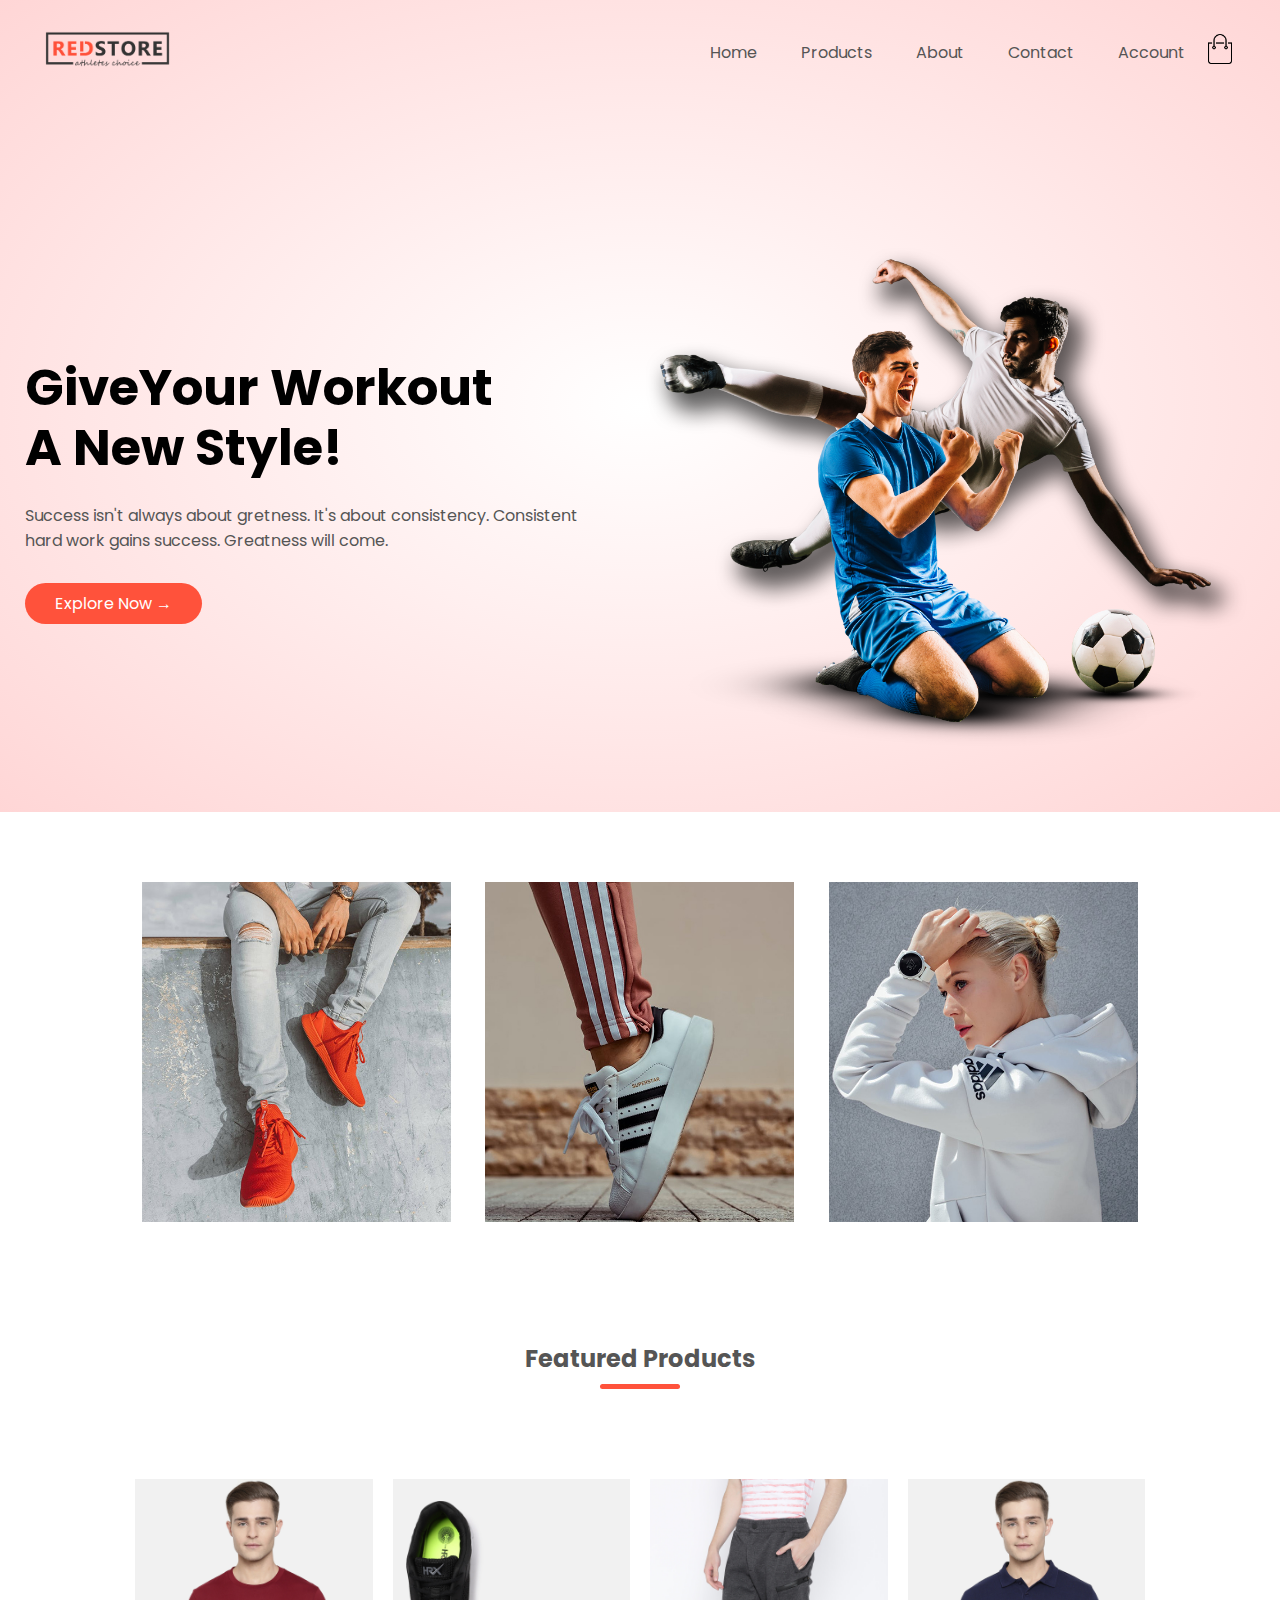
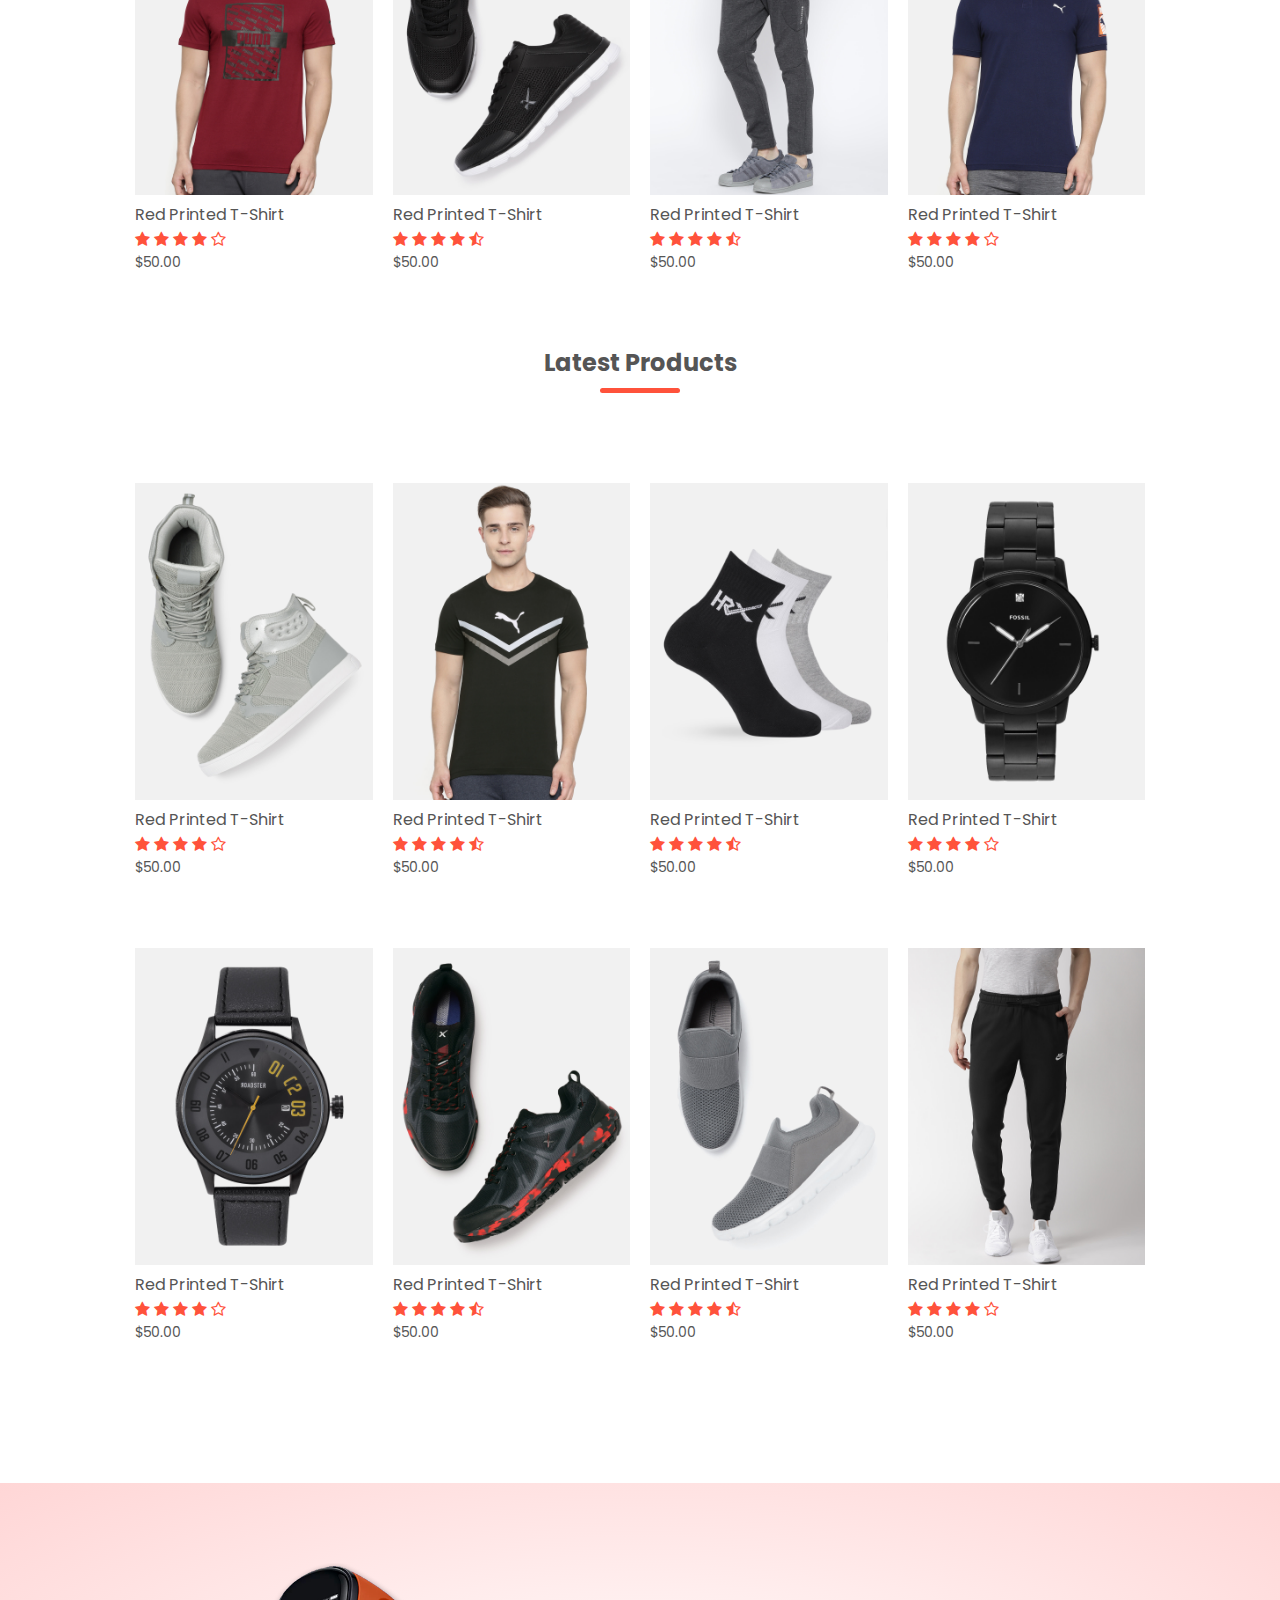
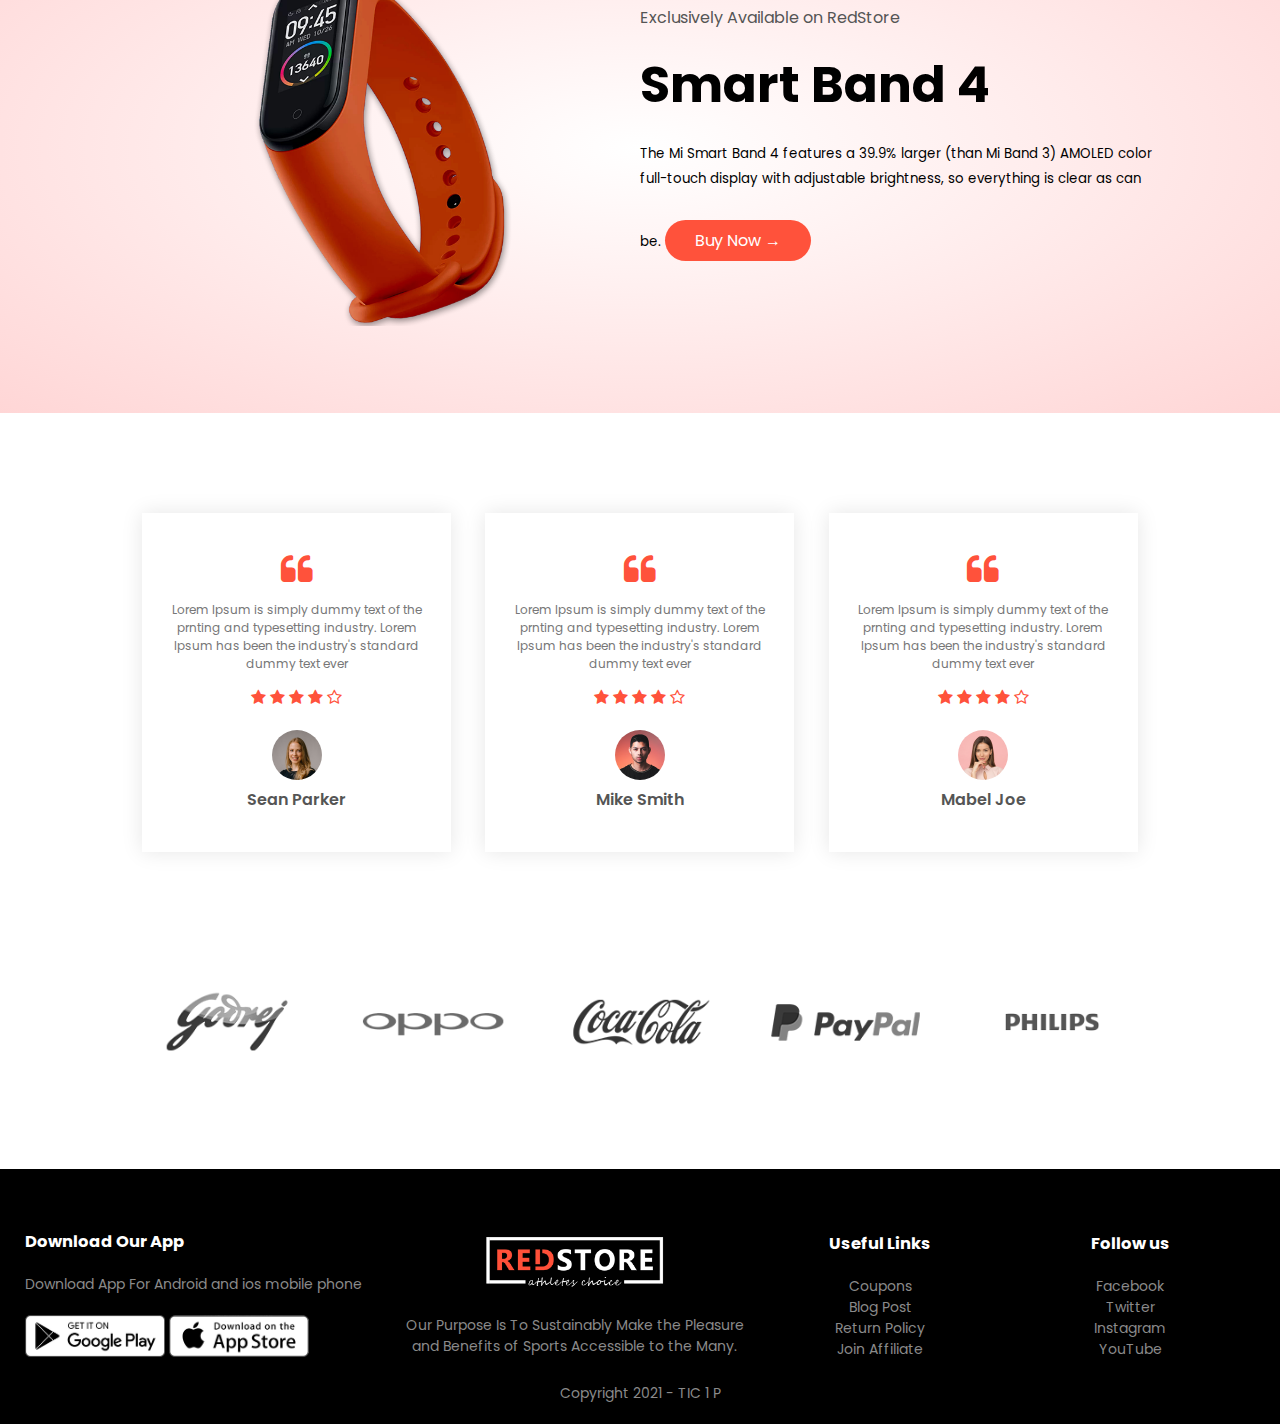
<file: index.html>
<!DOCTYPE html>
<html lang="en">
    <head>
        <meta charset="utf-8">
        <title>RedStore Home</title>
        <link rel="stylesheet" href="style.css">
        <link href="https://fonts.googleapis.com/css2?family=Poppins:wght@300;400;500;600;700&display=swap" rel="stylesheet">
        <link rel="stylesheet" href="https://stackpath.bootstrapcdn.com/font-awesome/4.7.0/css/font-awesome.min.css">

    </head>
    <body>
        <div class="header">
            <div class="container">
                <div class="navbar">
                    <div class="logo">
                        <a href="index.html">
                        <img src="images/logo.png" width="125px">
                        </a>
                    </div>
                    <nav>
                        <ul>
                            <li><a href="index.html">Home</a></li>
                            <li><a href="products.html">Products</a></li>
                            <li><a href="#">About</a></li>
                            <li><a href="#">Contact</a></li>
                            <li><a href="account.html">Account</a></li>
                        </ul>
                    </nav>
                    <a href="card.html"><img src="images/cart.png" width="30px" height="30px"></a>
                </div>
                <div class="row">
                    <div class="col-2">
                        <h1>GiveYour Workout <br/>A New Style!</h1>
                        <p>Success isn't always about gretness. It's about
                            consistency. Consistent <br/>hard work gains success.
                            Greatness will come.</p>
                        <a href="products.html" class="btn">Explore Now &#8594;</a>
                    </div>
                    <div class="col-2">
                        <img src="images/image1.png">
                    </div>
                </div>
            </div>
        </div>

        <!---------- featured categories -------->
        <div class="categories">
            <div class="small-container">
                <div class="row">
                    <div class="col-3">
                        <img src="images/category-1.jpg">
                    </div>
                    <div class="col-3">
                        <img src="images/category-2.jpg">
                    </div>
                    <div class="col-3">
                        <img src="images/category-3.jpg">
                    </div>
                </div>
            </div>
        </div>
        <!---------- featured Products -------->
        <div class="small-container">
            <h2 class="title">Featured Products</h2>
            <div class="row">
                <div class="col-4">
                    <a href="product-details.html"><img src="images/product-1.jpg"></a>
                    <a href="product-details.html"><h4>Red Printed T-Shirt</h4></a>
                    <div class="rating">
                        <i class="fa fa-star"></i>
                        <i class="fa fa-star"></i>
                        <i class="fa fa-star"></i>
                        <i class="fa fa-star"></i>
                        <i class="fa fa-star-o"></i>
                    </div>
                    <p>$50.00</p>
                </div>
                <div class="col-4">
                    <a href="product-details.html"><img src="images/product-2.jpg"></a>
                    <a href="product-details.html"><h4>Red Printed T-Shirt</h4></a>
                    <div class="rating">
                        <i class="fa fa-star"></i>
                        <i class="fa fa-star"></i>
                        <i class="fa fa-star"></i>
                        <i class="fa fa-star"></i>
                        <i class="fa fa-star-half-o"></i>
                    </div>
                    <p>$50.00</p>
                </div>
                <div class="col-4">
                    <a href="product-details.html"><img src="images/product-3.jpg"></a>
                    <a href="product-details.html"><h4>Red Printed T-Shirt</h4></a>
                    <div class="rating">
                        <i class="fa fa-star"></i>
                        <i class="fa fa-star"></i>
                        <i class="fa fa-star"></i>
                        <i class="fa fa-star"></i>
                        <i class="fa fa-star-half-o"></i>
                    </div>
                    <p>$50.00</p>
                </div>
                <div class="col-4">
                    <a href="product-details.html"><img src="images/product-4.jpg"></a>
                    <a href="product-details.html"><h4>Red Printed T-Shirt</h4></a>
                    <div class="rating">
                        <i class="fa fa-star"></i>
                        <i class="fa fa-star"></i>
                        <i class="fa fa-star"></i>
                        <i class="fa fa-star"></i>
                        <i class="fa fa-star-o"></i>
                    </div>
                    <p>$50.00</p>
                </div>
            </div>

            <h2 class="title">Latest Products</h2>
            <div class="row">
                <div class="col-4">
                    <a href="product-details.html"><img src="images/product-5.jpg"></a>
                    <a href="product-details.html"><h4>Red Printed T-Shirt</h4></a>
                    <div class="rating">
                        <i class="fa fa-star"></i>
                        <i class="fa fa-star"></i>
                        <i class="fa fa-star"></i>
                        <i class="fa fa-star"></i>
                        <i class="fa fa-star-o"></i>
                    </div>
                    <p>$50.00</p>
                </div>
                <div class="col-4">
                    <a href="product-details.html"><img src="images/product-6.jpg"></a>
                    <a href="product-details.html"><h4>Red Printed T-Shirt</h4></a>
                    <div class="rating">
                        <i class="fa fa-star"></i>
                        <i class="fa fa-star"></i>
                        <i class="fa fa-star"></i>
                        <i class="fa fa-star"></i>
                        <i class="fa fa-star-half-o"></i>
                    </div>
                    <p>$50.00</p>
                </div>
                <div class="col-4">
                    <a href="product-details.html"><img src="images/product-7.jpg"></a>
                    <a href="product-details.html"><h4>Red Printed T-Shirt</h4></a>
                    <div class="rating">
                        <i class="fa fa-star"></i>
                        <i class="fa fa-star"></i>
                        <i class="fa fa-star"></i>
                        <i class="fa fa-star"></i>
                        <i class="fa fa-star-half-o"></i>
                    </div>
                    <p>$50.00</p>
                </div>
                <div class="col-4">
                    <a href="product-details.html"><img src="images/product-8.jpg"></a>
                    <a href="product-details.html"><h4>Red Printed T-Shirt</h4></a>
                    <div class="rating">
                        <i class="fa fa-star"></i>
                        <i class="fa fa-star"></i>
                        <i class="fa fa-star"></i>
                        <i class="fa fa-star"></i>
                        <i class="fa fa-star-o"></i>
                    </div>
                    <p>$50.00</p>
                </div>
            </div>
            <div class="row">
                <div class="col-4">
                    <a href="product-details.html"><img src="images/product-9.jpg"></a>
                    <a href="product-details.html"><h4>Red Printed T-Shirt</h4></a>
                    <div class="rating">
                        <i class="fa fa-star"></i>
                        <i class="fa fa-star"></i>
                        <i class="fa fa-star"></i>
                        <i class="fa fa-star"></i>
                        <i class="fa fa-star-o"></i>
                    </div>
                    <p>$50.00</p>
                </div>
                <div class="col-4">
                    <a href="product-details.html"><img src="images/product-10.jpg"></a>
                    <a href="product-details.html"><h4>Red Printed T-Shirt</h4></a>
                    <div class="rating">
                        <i class="fa fa-star"></i>
                        <i class="fa fa-star"></i>
                        <i class="fa fa-star"></i>
                        <i class="fa fa-star"></i>
                        <i class="fa fa-star-half-o"></i>
                    </div>
                    <p>$50.00</p>
                </div>
                <div class="col-4">
                    <a href="product-details.html"><img src="images/product-11.jpg"></a>
                    <a href="product-details.html"><h4>Red Printed T-Shirt</h4></a>
                    <div class="rating">
                        <i class="fa fa-star"></i>
                        <i class="fa fa-star"></i>
                        <i class="fa fa-star"></i>
                        <i class="fa fa-star"></i>
                        <i class="fa fa-star-half-o"></i>
                    </div>
                    <p>$50.00</p>
                </div>
                <div class="col-4">
                    <a href="product-details.html"><img src="images/product-12.jpg"></a>
                    <a href="product-details.html"><h4>Red Printed T-Shirt</h4></a>
                    <div class="rating">
                        <i class="fa fa-star"></i>
                        <i class="fa fa-star"></i>
                        <i class="fa fa-star"></i>
                        <i class="fa fa-star"></i>
                        <i class="fa fa-star-o"></i>
                    </div>
                    <p>$50.00</p>
                </div>
            </div>
        </div>

        <!---------- Offer -------->
        <div class="offer">
            <div class="small-container">
                <div class="row">
                    <div class="col-2">
                        <img src="images/exclusive.png" class="offer-img">
                    </div>
                    <div class="col-2">
                        <p>Exclusively Available on RedStore</p>
                        <h1>Smart Band 4</h1>
                        <small>The Mi Smart Band 4 features a 39.9% larger
                        (than Mi Band 3) AMOLED color full-touch display with adjustable
                        brightness, so everything is clear as can be.</small>
                        <a href="product-details.html" class="btn">Buy Now &#8594;</a>
                    </div>
                </div>
            </div>
        </div>

        <!---------- testimonial -------->
        <div class="testimonial">
            <div class="small-container">
                <div class="row">
                    <div class="col-3">
                        <i class="fa fa-quote-left"></i>
                        <p>Lorem Ipsum is simply dummy text of the prnting and typesetting industry.
                        Lorem Ipsum has been the industry's standard dummy text ever</p>
                        <div class="rating">
                            <i class="fa fa-star"></i>
                            <i class="fa fa-star"></i>
                            <i class="fa fa-star"></i>
                            <i class="fa fa-star"></i>
                            <i class="fa fa-star-o"></i>
                        </div>
                        <img src="images/user-1.png">
                        <h3>Sean Parker</h3>
                    </div>
                    <div class="col-3">
                        <i class="fa fa-quote-left"></i>
                        <p>Lorem Ipsum is simply dummy text of the prnting and typesetting industry.
                        Lorem Ipsum has been the industry's standard dummy text ever</p>
                        <div class="rating">
                            <i class="fa fa-star"></i>
                            <i class="fa fa-star"></i>
                            <i class="fa fa-star"></i>
                            <i class="fa fa-star"></i>
                            <i class="fa fa-star-o"></i>
                        </div>
                        <img src="images/user-2.png">
                        <h3>Mike Smith</h3>
                    </div>
                    <div class="col-3">
                        <i class="fa fa-quote-left"></i>
                        <p>Lorem Ipsum is simply dummy text of the prnting and typesetting industry.
                        Lorem Ipsum has been the industry's standard dummy text ever</p>
                        <div class="rating">
                            <i class="fa fa-star"></i>
                            <i class="fa fa-star"></i>
                            <i class="fa fa-star"></i>
                            <i class="fa fa-star"></i>
                            <i class="fa fa-star-o"></i>
                        </div>
                        <img src="images/user-3.png">
                        <h3>Mabel Joe</h3>
                    </div>
                </div>
            </div>
        </div>

        <!---------- testimonial -------->
        <div class="brands">
            <div class="small-container">
                <div class="row">
                    <div class="col-5">
                        <img src="images/logo-godrej.png">
                    </div>
                    <div class="col-5">
                        <img src="images/logo-oppo.png">
                    </div>
                    <div class="col-5">
                        <img src="images/logo-coca-cola.png">
                    </div>
                    <div class="col-5">
                        <img src="images/logo-paypal.png">
                    </div>
                    <div class="col-5">
                        <img src="images/logo-philips.png">
                    </div>
                </div>
            </div>
        </div>

        <!---------- footer -------->
        <div class="footer">
            <div class="container">
                <div class="row">
                    <div class="footer-col-1">
                        <h3>Download Our App</h3>
                        <p>Download App For Android and ios mobile phone</p>
                        <div class="app-logo">
                            <img src="images/play-store.png">
                            <img src="images/app-store.png">
                        </div>
                    </div>
                    <div class="footer-col-2">
                        <img src="images/logo-white.png">
                        <p>Our Purpose Is To Sustainably Make the Pleasure and
                        Benefits of Sports Accessible to the Many.</p>
                    </div>
                    <div class="footer-col-3">
                        <h3>Useful Links</h3>
                        <ul>
                            <li>Coupons</li>
                            <li>Blog Post</li>
                            <li>Return Policy</li>
                            <li>Join Affiliate</li>
                        </ul>
                    </div>
                    <div class="footer-col-4">
                        <h3>Follow us</h3>
                        <ul>
                            <li>Facebook</li>
                            <li>Twitter</li>
                            <li>Instagram</li>
                            <li>YouTube</li>
                        </ul>
                    </div>
                    <hr>
                    <p class="copyright">Copyright 2021 - TIC 1 P</p>
                </div>
            </div>
        </div>


    </body>
</html>
</file>
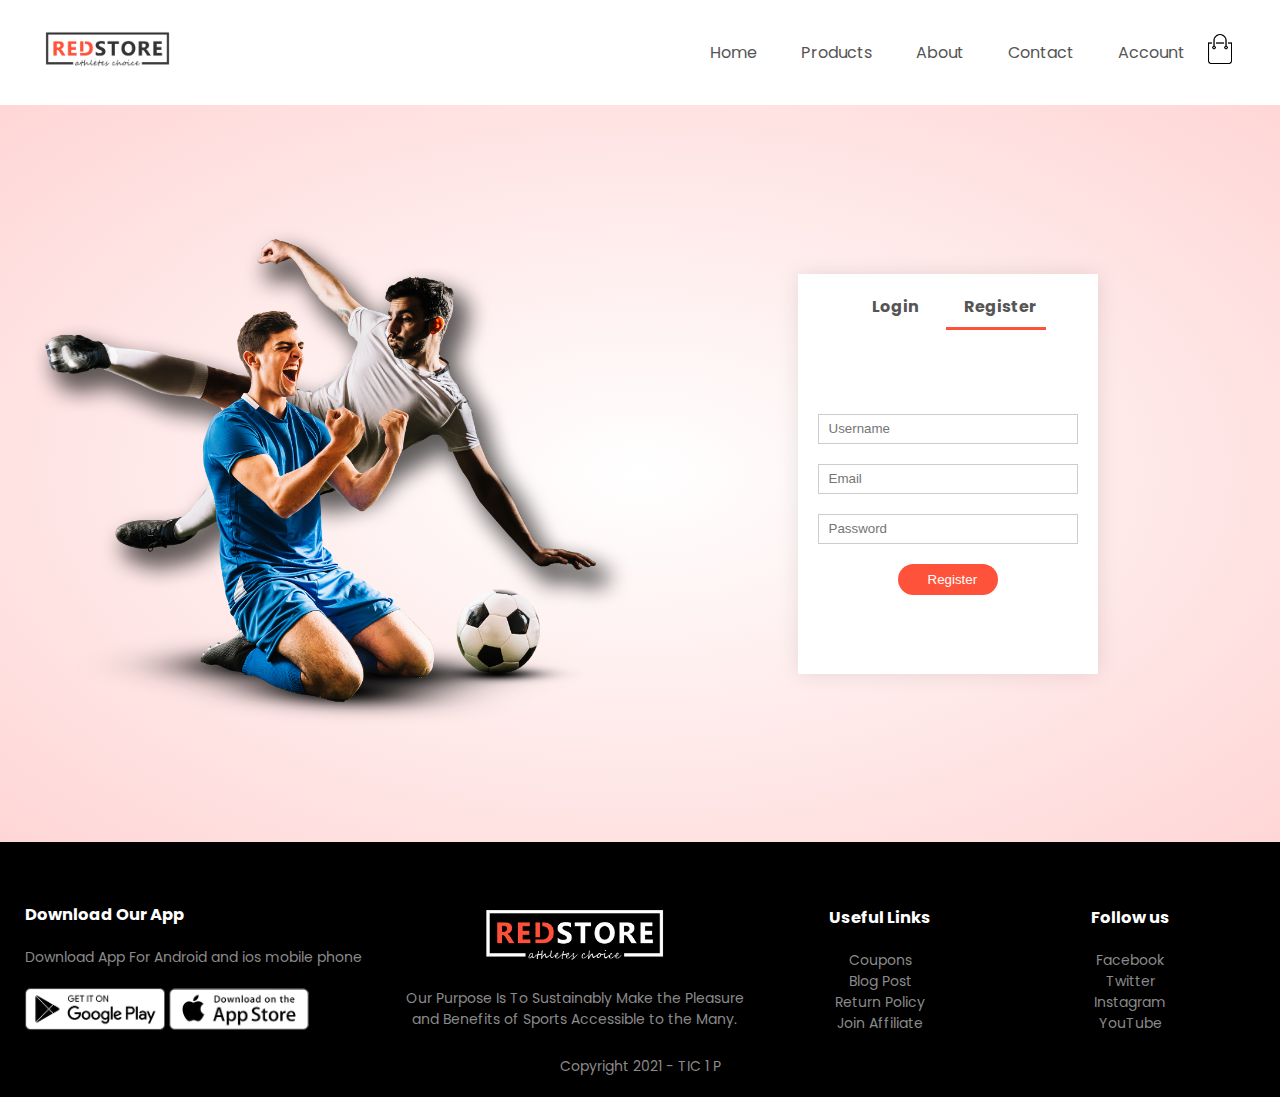
<file: account.html>
<!DOCTYPE html>
<html lang="en">
    <head>
        <meta charset="utf-8">
        <title>Account</title>
        <link rel="stylesheet" href="style.css">
        <link href="https://fonts.googleapis.com/css2?family=Poppins:wght@300;400;500;600;700&display=swap" rel="stylesheet">
        <link rel="stylesheet" href="https://stackpath.bootstrapcdn.com/font-awesome/4.7.0/css/font-awesome.min.css">

    </head>
    <body>

            <div class="container">
                <div class="navbar">
                    <div class="logo">
                        <a href="index.html">
                        <img src="images/logo.png" width="125px">
                        </a>
                    </div>
                    <nav>
                        <ul>
                            <li><a href="index.html">Home</a></li>
                            <li><a href="products.html">Products</a></li>
                            <li><a href="#">About</a></li>
                            <li><a href="#">Contact</a></li>
                            <li><a href="account.html">Account</a></li>
                        </ul>
                    </nav>
                    <a href="card.html"><img src="images/cart.png" width="30px" height="30px"></a>
                </div>
            </div>

            <!---------- account page -------->
            <div class="account-page">
                <div class="container">
                    <div class="row">
                        <div class="col-2">
                            <img src="images/image1.png" width="100%">
                        </div>
                        <div class="col-2">
                            <div class="form-container">
                                <div class="form-btn">
                                    <span onclick="login()">Login</span>
                                    <span onclick="register()">Register</span>
                                    <hr id="Indicator">
                                </div>
                                <form id="LoginForm">
                                    <input type="text" placeholder="Username">
                                    <input type="password" placeholder="Password">
                                    <button type="submit" class="btn">Login</button>
                                    <a href="#">Forgot password</a>
                                </form>
                                <form id="RegForm">
                                    <input type="text" placeholder="Username">
                                    <input type="email" placeholder="Email">
                                    <input type="password" placeholder="Password">
                                    <button type="submit" class="btn">Register</button>
                                </form>
                            </div>
                        </div>
                    </div>
                </div>
            </div>

        <!---------- footer -------->
        <div class="footer">
            <div class="container">
                <div class="row">
                    <div class="footer-col-1">
                        <h3>Download Our App</h3>
                        <p>Download App For Android and ios mobile phone</p>
                        <div class="app-logo">
                            <img src="images/play-store.png">
                            <img src="images/app-store.png">
                        </div>
                    </div>
                    <div class="footer-col-2">
                        <img src="images/logo-white.png">
                        <p>Our Purpose Is To Sustainably Make the Pleasure and
                        Benefits of Sports Accessible to the Many.</p>
                    </div>
                    <div class="footer-col-3">
                        <h3>Useful Links</h3>
                        <ul>
                            <li>Coupons</li>
                            <li>Blog Post</li>
                            <li>Return Policy</li>
                            <li>Join Affiliate</li>
                        </ul>
                    </div>
                    <div class="footer-col-4">
                        <h3>Follow us</h3>
                        <ul>
                            <li>Facebook</li>
                            <li>Twitter</li>
                            <li>Instagram</li>
                            <li>YouTube</li>
                        </ul>
                    </div>
                    <hr>
                    <p class="copyright">Copyright 2021 - TIC 1 P</p>
                </div>
            </div>
        </div>

<!--------------js for toggle form ------------->
        <script type="text/javascript">
            var LoginForm = document.getElementById("LoginForm");
            var RegForm = document.getElementById("RegForm");
            var Indicator = document.getElementById("Indicator");

                function register(){
                    RegForm.style.transform = "translateX(0px)";
                    LoginForm.style.transform = "translateX(0px)";
                    Indicator.style.transform = "translateX(100px)";
                }
                function login(){
                    RegForm.style.transform = "translateX(300px)";
                    LoginForm.style.transform = "translateX(300px)";
                    Indicator.style.transform = "translateX(0px)";
                }
        </script>

    </body>
</html>
</file>
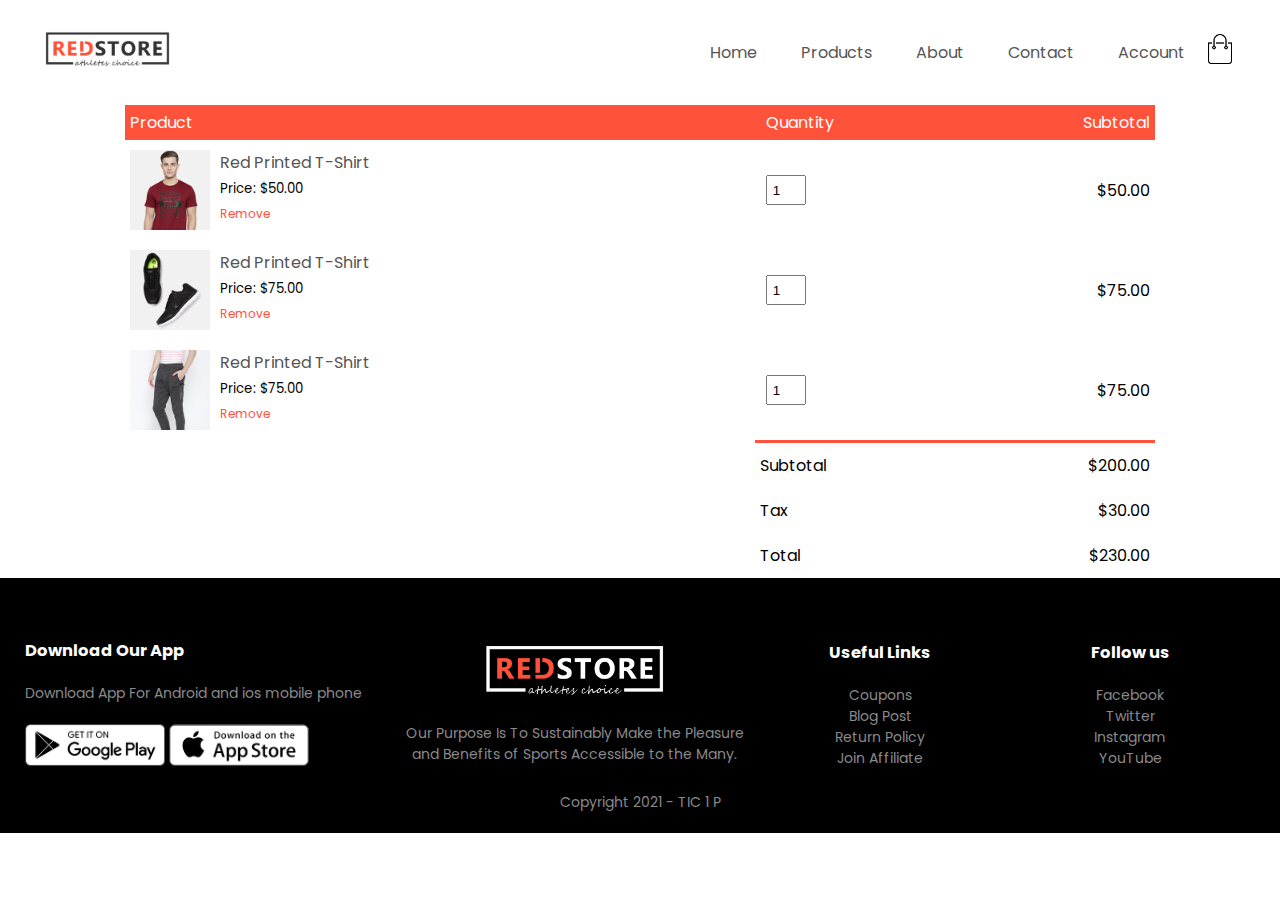
<file: card.html>
<!DOCTYPE html>
<html lang="en">
    <head>
        <meta charset="utf-8">
        <title>Card</title>
        <link rel="stylesheet" href="style.css">
        <link href="https://fonts.googleapis.com/css2?family=Poppins:wght@300;400;500;600;700&display=swap" rel="stylesheet">
        <link rel="stylesheet" href="https://stackpath.bootstrapcdn.com/font-awesome/4.7.0/css/font-awesome.min.css">

    </head>
    <body>

            <div class="container">
                <div class="navbar">
                    <div class="logo">
                        <a href="index.html">
                        <img src="images/logo.png" width="125px">
                        </a>
                    </div>
                    <nav>
                        <ul>
                            <li><a href="index.html">Home</a></li>
                            <li><a href="products.html">Products</a></li>
                            <li><a href="#">About</a></li>
                            <li><a href="#">Contact</a></li>
                            <li><a href="account.html">Account</a></li>
                        </ul>
                    </nav>
                    <a href="card.html"><img src="images/cart.png" width="30px" height="30px"></a>
                </div>
            </div>

            <!---------- Card items details -------->
            <div class="small-container card-page">
                <table>
                    <tr>
                        <th>Product</th>
                        <th>Quantity</th>
                        <th>Subtotal</th>
                    </tr>
                    <tr>
                        <td>
                            <div class="card-info">
                                <img src="images/buy-1.jpg" alt="">
                                <div>
                                    <p>Red Printed T-Shirt</p>
                                    <small>Price: $50.00</small>
                                    <br>
                                    <a href="#">Remove</a>
                                </div>
                            </div>
                        </td>
                        <td><input type="number" value="1"></td>
                        <td>$50.00</td>
                    </tr>
                    <tr>
                        <td>
                            <div class="card-info">
                                <img src="images/buy-2.jpg" alt="">
                                <div>
                                    <p>Red Printed T-Shirt</p>
                                    <small>Price: $75.00</small>
                                    <br>
                                    <a href="#">Remove</a>
                                </div>
                            </div>
                        </td>
                        <td><input type="number" value="1"></td>
                        <td>$75.00</td>
                    </tr>
                    <tr>
                        <td>
                            <div class="card-info">
                                <img src="images/buy-3.jpg" alt="">
                                <div>
                                    <p>Red Printed T-Shirt</p>
                                    <small>Price: $75.00</small>
                                    <br>
                                    <a href="#">Remove</a>
                                </div>
                            </div>
                        </td>
                        <td><input type="number" value="1"></td>
                        <td>$75.00</td>
                    </tr>
                </table>
                <div class="total-price">
                    <table>
                        <tr>
                            <td>Subtotal</td>
                            <td>$200.00</td>
                        </tr>
                        <tr>
                            <td>Tax</td>
                            <td>$30.00</td>
                        </tr>
                        <tr>
                            <td>Total</td>
                            <td>$230.00</td>
                        </tr>
                    </table>
                </div>
            </div>

        <!---------- footer -------->
        <div class="footer">
            <div class="container">
                <div class="row">
                    <div class="footer-col-1">
                        <h3>Download Our App</h3>
                        <p>Download App For Android and ios mobile phone</p>
                        <div class="app-logo">
                            <img src="images/play-store.png">
                            <img src="images/app-store.png">
                        </div>
                    </div>
                    <div class="footer-col-2">
                        <img src="images/logo-white.png">
                        <p>Our Purpose Is To Sustainably Make the Pleasure and
                        Benefits of Sports Accessible to the Many.</p>
                    </div>
                    <div class="footer-col-3">
                        <h3>Useful Links</h3>
                        <ul>
                            <li>Coupons</li>
                            <li>Blog Post</li>
                            <li>Return Policy</li>
                            <li>Join Affiliate</li>
                        </ul>
                    </div>
                    <div class="footer-col-4">
                        <h3>Follow us</h3>
                        <ul>
                            <li>Facebook</li>
                            <li>Twitter</li>
                            <li>Instagram</li>
                            <li>YouTube</li>
                        </ul>
                    </div>
                    <hr>
                    <p class="copyright">Copyright 2021 - TIC 1 P</p>
                </div>
            </div>
        </div>



    </body>
</html>
</file>
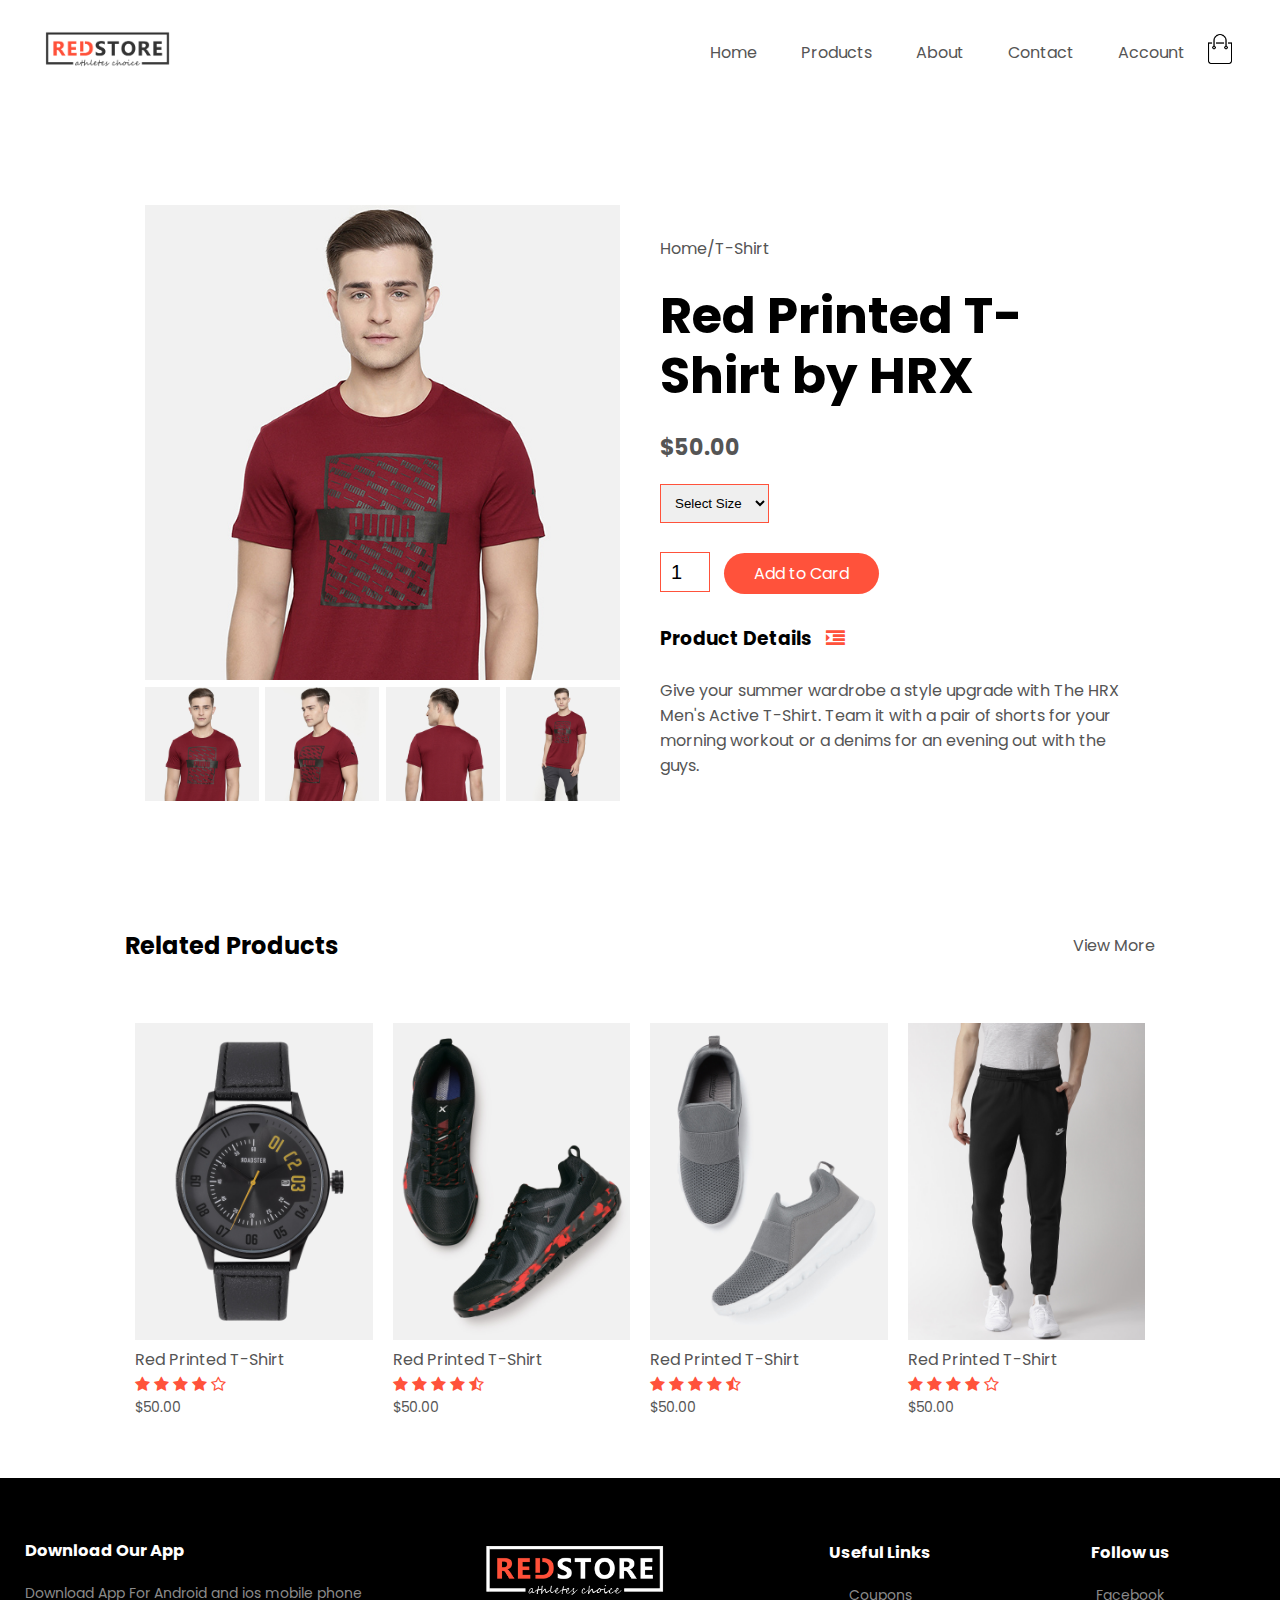
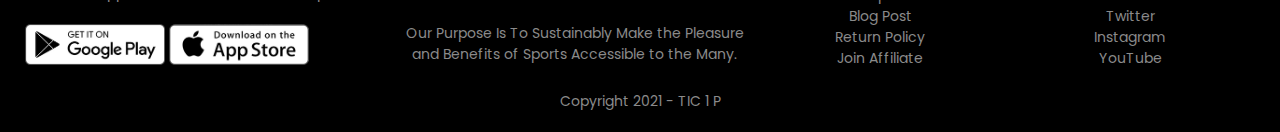
<file: product-details.html>
<!DOCTYPE html>
<html lang="en">
    <head>
        <meta charset="utf-8">
        <title>Product details</title>
        <link rel="stylesheet" href="style.css">
        <link href="https://fonts.googleapis.com/css2?family=Poppins:wght@300;400;500;600;700&display=swap" rel="stylesheet">
        <link rel="stylesheet" href="https://stackpath.bootstrapcdn.com/font-awesome/4.7.0/css/font-awesome.min.css">

    </head>
    <body>

            <div class="container">
                <div class="navbar">
                    <div class="logo">
                        <a href="index.html">
                        <img src="images/logo.png" width="125px">
                        </a>
                    </div>
                    <nav>
                        <ul>
                            <li><a href="index.html">Home</a></li>
                            <li><a href="products.html">Products</a></li>
                            <li><a href="#">About</a></li>
                            <li><a href="#">Contact</a></li>
                            <li><a href="account.html">Account</a></li>
                        </ul>
                    </nav>
                    <a href="card.html"><img src="images/cart.png" width="30px" height="30px"></a>
                </div>
            </div>
<!-------------- single product details ------------>
        <div class="small-container single-product">
            <div class="row">
                <div class="col-2">
                    <img src="images/gallery-1.jpg" width="100%"  id="ProductImg">

                    <div class="small-img-row">
                        <div class="small-img-col">
                            <img src="images/gallery-1.jpg" width="100%" class="small-img">
                        </div>
                        <div class="small-img-col">
                            <img src="images/gallery-2.jpg" width="100%" class="small-img">
                        </div>
                        <div class="small-img-col">
                            <img src="images/gallery-3.jpg" width="100%" class="small-img">
                        </div>
                        <div class="small-img-col">
                            <img src="images/gallery-4.jpg" width="100%" class="small-img">
                        </div>
                    </div>
                </div>
                <div class="col-2">
                    <p>Home/T-Shirt</p>
                    <h1>Red Printed T-Shirt by HRX</h1>
                    <h4>$50.00</h4>
                    <select>
                        <option>Select Size</option>
                        <option>XXL</option>
                        <option>XL</option>
                        <option>Large</option>
                        <option>Medium</option>
                        <option>Small</option>
                    </select>
                    <input type="number" value="1">
                    <a href="#" class="btn">Add to Card</a>
                    <h3>Product Details <i class="fa fa-indent "></i></h3>
                    <br>
                    <p>Give your summer wardrobe a style upgrade with The
                    HRX Men's Active T-Shirt. Team it with a pair of shorts
                    for your morning workout or a denims for an evening
                    out with the guys.</p>
                </div>
            </div>
        </div>

<!-------------- title ------------->
        <div class="small-container">
            <div class="row row-2">
                <h2>Related Products</h2>
                <p>View More</p>
            </div>
        </div>

    <!-------------- products ------------->

        <div class="small-container">

            <div class="row">
                <div class="col-4">
                    <a href="product-details.html"><img src="images/product-9.jpg"></a>
                    <a href="product-details.html"><h4>Red Printed T-Shirt</h4></a>
                    <div class="rating">
                        <i class="fa fa-star"></i>
                        <i class="fa fa-star"></i>
                        <i class="fa fa-star"></i>
                        <i class="fa fa-star"></i>
                        <i class="fa fa-star-o"></i>
                    </div>
                    <p>$50.00</p>
                </div>
                <div class="col-4">
                    <a href="product-details.html"><img src="images/product-10.jpg"></a>
                    <a href="product-details.html"><h4>Red Printed T-Shirt</h4></a>
                    <div class="rating">
                        <i class="fa fa-star"></i>
                        <i class="fa fa-star"></i>
                        <i class="fa fa-star"></i>
                        <i class="fa fa-star"></i>
                        <i class="fa fa-star-half-o"></i>
                    </div>
                    <p>$50.00</p>
                </div>
                <div class="col-4">
                    <a href="product-details.html"><img src="images/product-11.jpg"></a>
                    <a href="product-details.html"><h4>Red Printed T-Shirt</h4></a>
                    <div class="rating">
                        <i class="fa fa-star"></i>
                        <i class="fa fa-star"></i>
                        <i class="fa fa-star"></i>
                        <i class="fa fa-star"></i>
                        <i class="fa fa-star-half-o"></i>
                    </div>
                    <p>$50.00</p>
                </div>
                <div class="col-4">
                    <a href="product-details.html"><img src="images/product-12.jpg"></a>
                    <a href="product-details.html"><h4>Red Printed T-Shirt</h4></a>
                    <div class="rating">
                        <i class="fa fa-star"></i>
                        <i class="fa fa-star"></i>
                        <i class="fa fa-star"></i>
                        <i class="fa fa-star"></i>
                        <i class="fa fa-star-o"></i>
                    </div>
                    <p>$50.00</p>
                </div>
            </div>
        </div>

        <!---------- footer -------->
        <div class="footer">
            <div class="container">
                <div class="row">
                    <div class="footer-col-1">
                        <h3>Download Our App</h3>
                        <p>Download App For Android and ios mobile phone</p>
                        <div class="app-logo">
                            <img src="images/play-store.png">
                            <img src="images/app-store.png">
                        </div>
                    </div>
                    <div class="footer-col-2">
                        <img src="images/logo-white.png">
                        <p>Our Purpose Is To Sustainably Make the Pleasure and
                        Benefits of Sports Accessible to the Many.</p>
                    </div>
                    <div class="footer-col-3">
                        <h3>Useful Links</h3>
                        <ul>
                            <li>Coupons</li>
                            <li>Blog Post</li>
                            <li>Return Policy</li>
                            <li>Join Affiliate</li>
                        </ul>
                    </div>
                    <div class="footer-col-4">
                        <h3>Follow us</h3>
                        <ul>
                            <li>Facebook</li>
                            <li>Twitter</li>
                            <li>Instagram</li>
                            <li>YouTube</li>
                        </ul>
                    </div>
                    <hr>
                    <p class="copyright">Copyright 2021 - TIC 1 P</p>
                </div>
            </div>
        </div>

<!------------ js for product gallery ---------------------->
        <script>
            var ProductImg = document.getElementById("ProductImg");
            var SmallImg = document.getElementsByClassName("small-img");
            SmallImg[0].onclick = fonction(){
                ProductImg.src = SmallImg[0].src;
            }
            SmallImg[1].onclick = fonction(){
                ProductImg.src = SmallImg[1].src;
            }
            SmallImg[2].onclick = fonction(){
                ProductImg.src = SmallImg[2].src;
            }
            SmallImg[3].onclick = fonction(){
                ProductImg.src = SmallImg[3].src;
            }
        </script>

    </body>
</html>
</file>
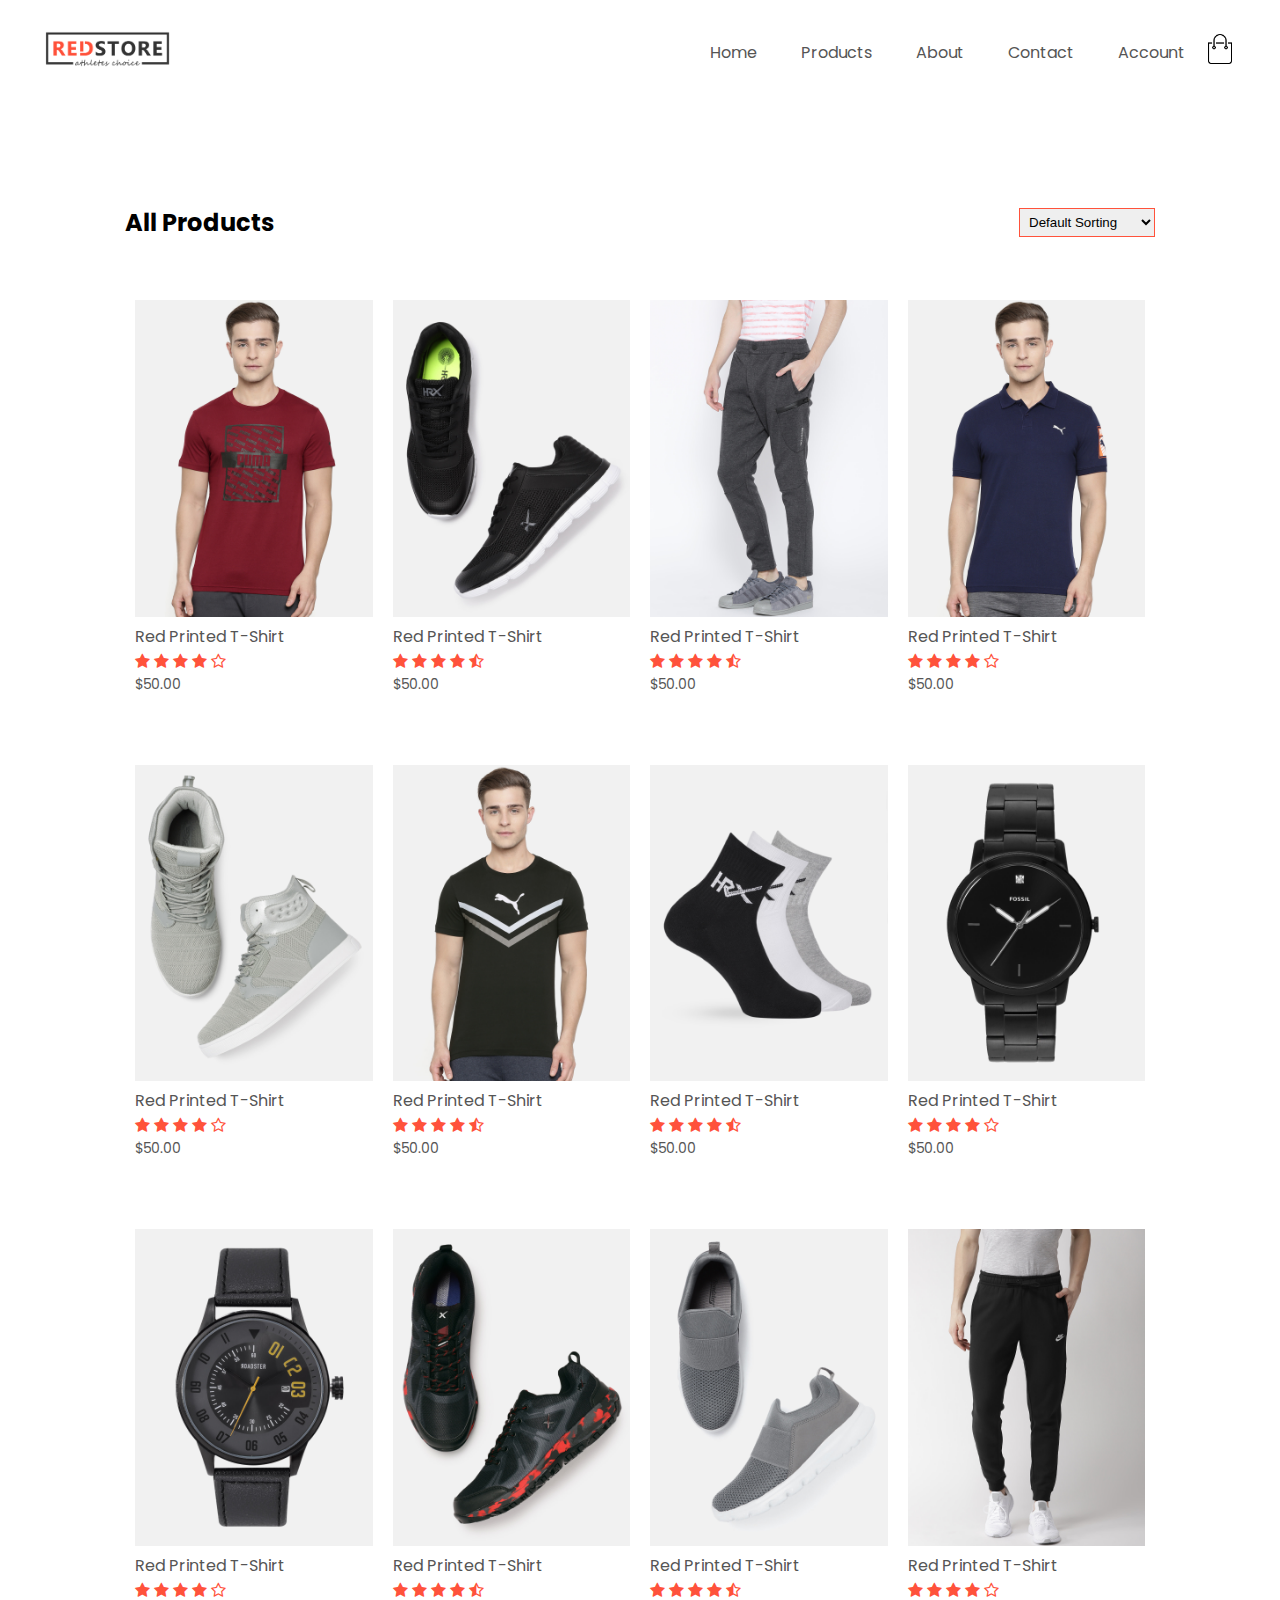
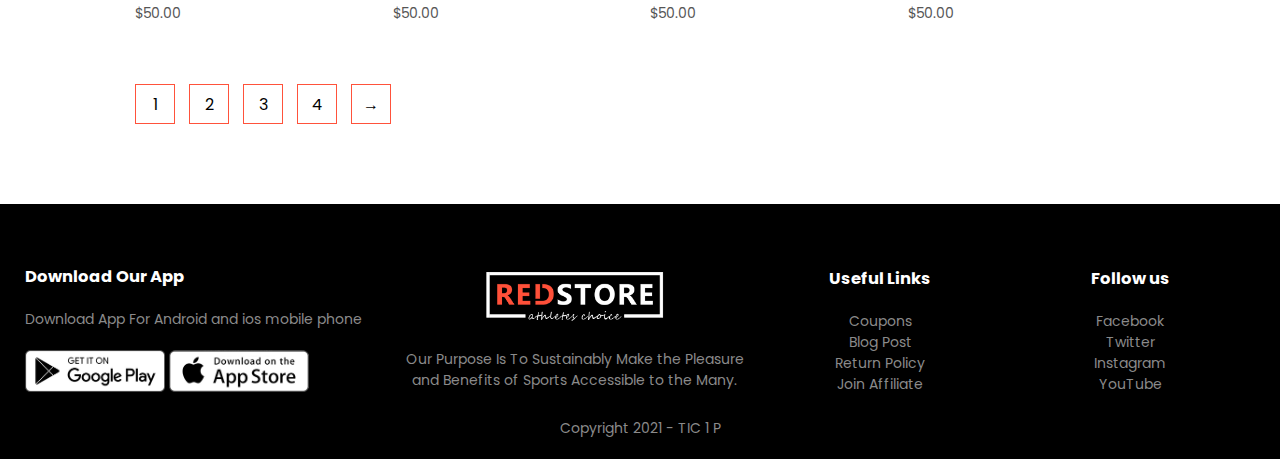
<file: products.html>
<!DOCTYPE html>
<html lang="en">
    <head>
        <meta charset="utf-8">
        <title>All Products RedStore</title>
        <link rel="stylesheet" href="style.css">
        <link href="https://fonts.googleapis.com/css2?family=Poppins:wght@300;400;500;600;700&display=swap" rel="stylesheet">
        <link rel="stylesheet" href="https://stackpath.bootstrapcdn.com/font-awesome/4.7.0/css/font-awesome.min.css">

    </head>
    <body>

            <div class="container">
                <div class="navbar">
                    <div class="logo">
                        <a href="index.html">
                        <img src="images/logo.png" width="125px">
                        </a>
                    </div>
                    <nav>
                        <ul>
                            <li><a href="index.html">Home</a></li>
                            <li><a href="products.html">Products</a></li>
                            <li><a href="#">About</a></li>
                            <li><a href="#">Contact</a></li>
                            <li><a href="account.html">Account</a></li>
                        </ul>
                    </nav>
                    <a href="card.html"><img src="images/cart.png" width="30px" height="30px"></a>
                </div>
            </div>

        <div class="small-container">
            <div class="row row-2">
                <h2>All Products</h2>
                <select>
                    <option>Default Sorting</option>
                    <option>Sort by price</option>
                    <option>Sort by popularity</option>
                    <option>Sort by rating</option>
                    <option>Sort by sale</option>
                </select>
            </div>
            <div class="row">
                <div class="col-4">
                    <a href="product-details.html"><img src="images/product-1.jpg"></a>
                    <a href="product-details.html"><h4>Red Printed T-Shirt</h4></a>
                    <div class="rating">
                        <i class="fa fa-star"></i>
                        <i class="fa fa-star"></i>
                        <i class="fa fa-star"></i>
                        <i class="fa fa-star"></i>
                        <i class="fa fa-star-o"></i>
                    </div>
                    <p>$50.00</p>
                </div>
                <div class="col-4">
                    <a href="product-details.html"><img src="images/product-2.jpg"></a>
                    <a href="product-details.html"><h4>Red Printed T-Shirt</h4></a>
                    <div class="rating">
                        <i class="fa fa-star"></i>
                        <i class="fa fa-star"></i>
                        <i class="fa fa-star"></i>
                        <i class="fa fa-star"></i>
                        <i class="fa fa-star-half-o"></i>
                    </div>
                    <p>$50.00</p>
                </div>
                <div class="col-4">
                    <a href="product-details.html"><img src="images/product-3.jpg"></a>
                    <a href="product-details.html"><h4>Red Printed T-Shirt</h4></a>
                    <div class="rating">
                        <i class="fa fa-star"></i>
                        <i class="fa fa-star"></i>
                        <i class="fa fa-star"></i>
                        <i class="fa fa-star"></i>
                        <i class="fa fa-star-half-o"></i>
                    </div>
                    <p>$50.00</p>
                </div>
                <div class="col-4">
                    <a href="product-details.html"><img src="images/product-4.jpg"></a>
                    <a href="product-details.html"><h4>Red Printed T-Shirt</h4></a>
                    <div class="rating">
                        <i class="fa fa-star"></i>
                        <i class="fa fa-star"></i>
                        <i class="fa fa-star"></i>
                        <i class="fa fa-star"></i>
                        <i class="fa fa-star-o"></i>
                    </div>
                    <p>$50.00</p>
                </div>
            </div>
            <div class="row">
                <div class="col-4">
                    <a href="product-details.html"><img src="images/product-5.jpg"></a>
                    <a href="product-details.html"><h4>Red Printed T-Shirt</h4></a>
                    <div class="rating">
                        <i class="fa fa-star"></i>
                        <i class="fa fa-star"></i>
                        <i class="fa fa-star"></i>
                        <i class="fa fa-star"></i>
                        <i class="fa fa-star-o"></i>
                    </div>
                    <p>$50.00</p>
                </div>
                <div class="col-4">
                    <a href="product-details.html"><img src="images/product-6.jpg"></a>
                    <a href="product-details.html"><h4>Red Printed T-Shirt</h4></a>
                    <div class="rating">
                        <i class="fa fa-star"></i>
                        <i class="fa fa-star"></i>
                        <i class="fa fa-star"></i>
                        <i class="fa fa-star"></i>
                        <i class="fa fa-star-half-o"></i>
                    </div>
                    <p>$50.00</p>
                </div>
                <div class="col-4">
                    <a href="product-details.html"><img src="images/product-7.jpg"></a>
                    <a href="product-details.html"><h4>Red Printed T-Shirt</h4></a>
                    <div class="rating">
                        <i class="fa fa-star"></i>
                        <i class="fa fa-star"></i>
                        <i class="fa fa-star"></i>
                        <i class="fa fa-star"></i>
                        <i class="fa fa-star-half-o"></i>
                    </div>
                    <p>$50.00</p>
                </div>
                <div class="col-4">
                    <a href="product-details.html"><img src="images/product-8.jpg"></a>
                    <a href="product-details.html"><h4>Red Printed T-Shirt</h4></a>
                    <div class="rating">
                        <i class="fa fa-star"></i>
                        <i class="fa fa-star"></i>
                        <i class="fa fa-star"></i>
                        <i class="fa fa-star"></i>
                        <i class="fa fa-star-o"></i>
                    </div>
                    <p>$50.00</p>
                </div>
            </div>
            <div class="row">
                <div class="col-4">
                    <a href="product-details.html"><img src="images/product-9.jpg"></a>
                    <a href="product-details.html"><h4>Red Printed T-Shirt</h4></a>
                    <div class="rating">
                        <i class="fa fa-star"></i>
                        <i class="fa fa-star"></i>
                        <i class="fa fa-star"></i>
                        <i class="fa fa-star"></i>
                        <i class="fa fa-star-o"></i>
                    </div>
                    <p>$50.00</p>
                </div>
                <div class="col-4">
                    <a href="product-details.html"><img src="images/product-10.jpg"></a>
                    <a href="product-details.html"><h4>Red Printed T-Shirt</h4></a>
                    <div class="rating">
                        <i class="fa fa-star"></i>
                        <i class="fa fa-star"></i>
                        <i class="fa fa-star"></i>
                        <i class="fa fa-star"></i>
                        <i class="fa fa-star-half-o"></i>
                    </div>
                    <p>$50.00</p>
                </div>
                <div class="col-4">
                    <a href="product-details.html"><img src="images/product-11.jpg"></a>
                    <a href="product-details.html"><h4>Red Printed T-Shirt</h4></a>
                    <div class="rating">
                        <i class="fa fa-star"></i>
                        <i class="fa fa-star"></i>
                        <i class="fa fa-star"></i>
                        <i class="fa fa-star"></i>
                        <i class="fa fa-star-half-o"></i>
                    </div>
                    <p>$50.00</p>
                </div>
                <div class="col-4">
                    <a href="product-details.html"><img src="images/product-12.jpg"></a>
                    <a href="product-details.html"><h4>Red Printed T-Shirt</h4></a>
                    <div class="rating">
                        <i class="fa fa-star"></i>
                        <i class="fa fa-star"></i>
                        <i class="fa fa-star"></i>
                        <i class="fa fa-star"></i>
                        <i class="fa fa-star-o"></i>
                    </div>
                    <p>$50.00</p>
                </div>
            </div>
            <div class="page-btn">
                <span>1</span>
                <span>2</span>
                <span>3</span>
                <span>4</span>
                <span>&#8594;</span>
            </div>
        </div>

        <!---------- footer -------->
        <div class="footer">
            <div class="container">
                <div class="row">
                    <div class="footer-col-1">
                        <h3>Download Our App</h3>
                        <p>Download App For Android and ios mobile phone</p>
                        <div class="app-logo">
                            <img src="images/play-store.png">
                            <img src="images/app-store.png">
                        </div>
                    </div>
                    <div class="footer-col-2">
                        <img src="images/logo-white.png">
                        <p>Our Purpose Is To Sustainably Make the Pleasure and
                        Benefits of Sports Accessible to the Many.</p>
                    </div>
                    <div class="footer-col-3">
                        <h3>Useful Links</h3>
                        <ul>
                            <li>Coupons</li>
                            <li>Blog Post</li>
                            <li>Return Policy</li>
                            <li>Join Affiliate</li>
                        </ul>
                    </div>
                    <div class="footer-col-4">
                        <h3>Follow us</h3>
                        <ul>
                            <li>Facebook</li>
                            <li>Twitter</li>
                            <li>Instagram</li>
                            <li>YouTube</li>
                        </ul>
                    </div>
                    <hr>
                    <p class="copyright">Copyright 2021 - TIC 1 P</p>
                </div>
            </div>
        </div>


    </body>
</html>
</file>
<file: style.css>
*{
    margin: 0;
    padding: 0;
    box-sizing: border-box;
}
body{
    font-family: 'Poppins', sans-serif;
}
.navbar{
    display: flex;
    align-items: center;
    padding: 20px;
}
nav{
    flex: 1;
    text-align: right;
}
nav ul{
    display: inline-block;
    list-style-type: none;
}
nav ul li{
    display: inline-block;
    margin: 20px;
}
a{
    text-decoration: none;
    color: #555;
}
p{
    color: #555;
}
.container{
    max-width: 1300px;
    margin: auto;
    padding-left: 25px;
    padding-right: 25px;
}
.row{
    display: flex;
    align-items: center;
    flex-wrap: wrap;
    justify-content: space-around;
}
.col-2{
    flex-basis: 50%;
    min-width: 300px;
}
.col-2 img{
    max-width: 100%;
    padding: 50px 0;
}
.col-2 h1{
    font-size: 50px;
    line-height: 60px;
    margin: 25px 0;
}
.btn{
    display: inline-block;
    background: #ff523b;
    color: #fff;
    padding: 8px 30px;
    margin: 30px 0;
    border-radius: 30px;
    transition: background 0 .5s;
}
.btn:hover{
    background: #563434;
}
.header{
    background: radial-gradient(#fff,#ffd6d6);
}
.header .row{
    margin-top: 70px;
}
.categories{
    margin: 70px 0;
}
.col-3{
    flex-basis: 30%;
    min-width: 230px;
    margin-bottom: 30px;
}
.col-3 img{
    width: 100%;
}
.small-container{
    max-width: 1080px;
    margin: auto;
    padding-left: 25px;
    padding-right: 25px;
}
.col-4{
    flex-basis: 25%;
    padding: 10px;
    min-width: 200px;
    margin-bottom: 50px;
    transition: transform 0.5s;
}
.col-4 img{
    width: 100%;
}
.title{
    text-align: center;
    margin: 0 auto 80px;
    position: relative;
    line-height: 60px;
    color: #555;
}
.title::after{
    content : '';
    background: #ff523b;
    width: 80px;
    height: 5px;
    border-radius: 5px;
    position: absolute;
    bottom: 0;
    left: 50%;
    transform: translateX(-50%);
}
h4{
    color: #555;
    font-weight: normal;
}
.col-4 p{
    font-size: 14px;
}
.rating .fa{
    color: #ff523b;
}
.col-4:hover{
    transform: translateY(-5px);
}
/*-------------Offer--------------*/
.offer{
    background: radial-gradient(#fff,#ffd6d6);
    margin-top: 80px;
    padding: 30px 0;
}
.col-2 .offer-img{
    padding: 50px;
}
small{
    color: #555:
}

/*-------------testimonial--------------*/
.testimonial{
    padding-top: 100px;

}
.testimonial .col-3{
    text-align: center;
    padding: 40px 20px;
    box-shadow: 0 0 20px 0px rgba(0, 0, 0, 0.1);
    cursor: pointer;
    transition: transform 0.5s;
}
.testimonial .col-3 img{
    width: 50px;
    margin-top: 20px;
    border-radius: 50%;
}
.testimonial .col-3:hover{
    transform: translateY(-10px);
}
.fa.fa-quote-left{
    font-size: 34px;
    color: #ff523b;
}
.col-3 p{
    font-size: 12px;
    margin: 12px 0;
    color: #777;
}
.testimonial .col-3 h3{
    font-weight: 600;
    color: #555;
    font-size: 16px;
}

/*--------------brands--------------*/
.brands{
    margin: 100px auto;
}
.col-5{
    width: 160px;
}
.col-5 img{
    width: 100%;
    cursor: pointer;
    filter: grayscale(100%);
}
.col-5 img:hover{
    filter: grayscale(0);
}

/*--------------footer--------------*/
.footer{
    background: #000;
    color: #8a8a8a;
    font-size: 14px;
    padding: 60px 0 20px;
}
.footer p{
    color: #8a8a8a;
}
.footer h3{
    color: #fff;
    margin-bottom: 20px;
}
.footer-col-1, .footer-col-2, .footer-col-3, .footer-col-4{
    min-width: 250px;
    margin-bottom: 20px;
}
.footer-col-1{
    flex-basis: 30%;
}
.footer-col-2{
    flex: 1;
    text-align: center;
}
.footer-col-2 img{
    width: 180px;
    margin-bottom: 20px;
}
.footer-col-3, .footer-col-4{
    flex-basis: 12%;
    text-align: center;
}
ul{
    list-style-type: none;
}
.app-logo{
    margin-top: 20px;
}
.app-logo img{
    width: 140px;
}
.footer hr{
    border:  none;
    background: #b5b5b5;
    height: 1px;
    margin: 20px 0;
}
.copyright{
    text-align: center;
}

/*----------- All products page --------------*/
.row-2{
    justify-content: space-between;
    margin: 100px auto 50px;
}
select{
    border: 1px solid #ff523b;
    padding: 5px;
}
select:focus{
    outline: none;
}
.page-btn{
    margin: 0 auto 80px;
}
.page-btn span{
    display: inline-block;
    border:  1px solid #ff523b;
    margin-left: 10px;
    width: 40px;
    height: 40px;
    text-align: center;
    line-height: 40px;
    cursor: pointer;
}
.page-btn span:hover{
    background:  #ff523b;
    color: #fff;
}

/*-------------- single product details ------------*/
.single-product{
    margin-top: 80px;
}
.single-product .col-2 img{
    padding: 0;
}
.single-product .col-2{
    padding: 20px;
}
.single-product h4{
    margin: 20px 0;
    font-size: 22px;
    font-weight: bold;
}
.single-product select{
    display: block;
    padding: 10px;
    margin-top: 20px;
}
.single-product input{
    width: 50px;
    height: 40px;
    padding-left: 10px;
    font-size: 20px;
    margin-right: 10px;
    border: 1px solid #ff523b;
}
input:focus{
    outline: none;
}
.single-product .fa{
    color: #ff523b;
    margin-left: 10px;
}
.small-img-row{
    display: flex;
    justify-content: space-between;
}
.small-img-col{
    flex-basis: 24%;
    cursor: pointer;
}

/*-------------- card ------------*/
.card-page{
    margin-left: 80px auto;
}
table{
    width: 100%;
    border-collapse: collapse;
}
.card-info{
    display: flex;
    flex-wrap: wrap;
}
th{
    text-align: left;
    padding: 5px;
    color: #fff;
    background: #ff523b;
    font-weight: normal;
}
td{
    padding: 10px 5px;
}
td input{
    width: 40px;
    height: 30px;
    padding: 5px;
}
td a{
    color: #ff523b;
    font-size: 12px;
}
td img{
    width: 80px;
    height: 80px;
    margin-right: 10px;
}
.total-price{
    display: flex;
    justify-content: flex-end;
}
.total-price table{
    border-top: 3px solid #ff523b;
    width: 100%;
    max-width: 400px;
}
td:last-child{
    text-align: right;
}
th:last-child{
    text-align: right;
}

/*-----------account-page------------*/
.account-page{
    padding: 50px 0;
    background: radial-gradient(#fff,#ffd6d6);
}
.form-container{
    background: #fff;
    width: 300px;
    height: 400px;
    position: relative;
    text-align: center;
    padding: 20px 0;
    margin: auto;
    box-shadow: 0 0 20px 0 rgba(0, 0, 0, 0.1);
    overflow: hidden;
}
.form-container span{
    font-weight: bold;
    padding: 0 10px;
    color: #555;
    cursor: pointer;
    width: 100px;
    display: inline-block;
}
.form-btn{
    display: inline-block;
}
.form-container form{
    max-width: 300px;
    padding: 0 20px;
    position: absolute;
    top: 130px;
    transition: transform 1s;
}
form input{
    width: 100%;
    height: 30px;
    margin: 10px 0;
    padding: 0 10px;
    border: 1px solid #ccc;
}
form .btn{
    width: 100px;
    border: none;
    cursor: pointer;
    margin: 10px 0;
}
form .btn:focus{
    outline: none;
}
#LoginForm{
    left: -300px;
}
#RegForm{
    left: 0;
}
form a{
    font-size: 12px;
}
#Indicator{
    width: 100px;
    border: none;
    background: #ff523b;
    height: 3px;
    margin-top: 8px;
    transform: translateX(100px);
    transition: transform 1s;
}
</file>
